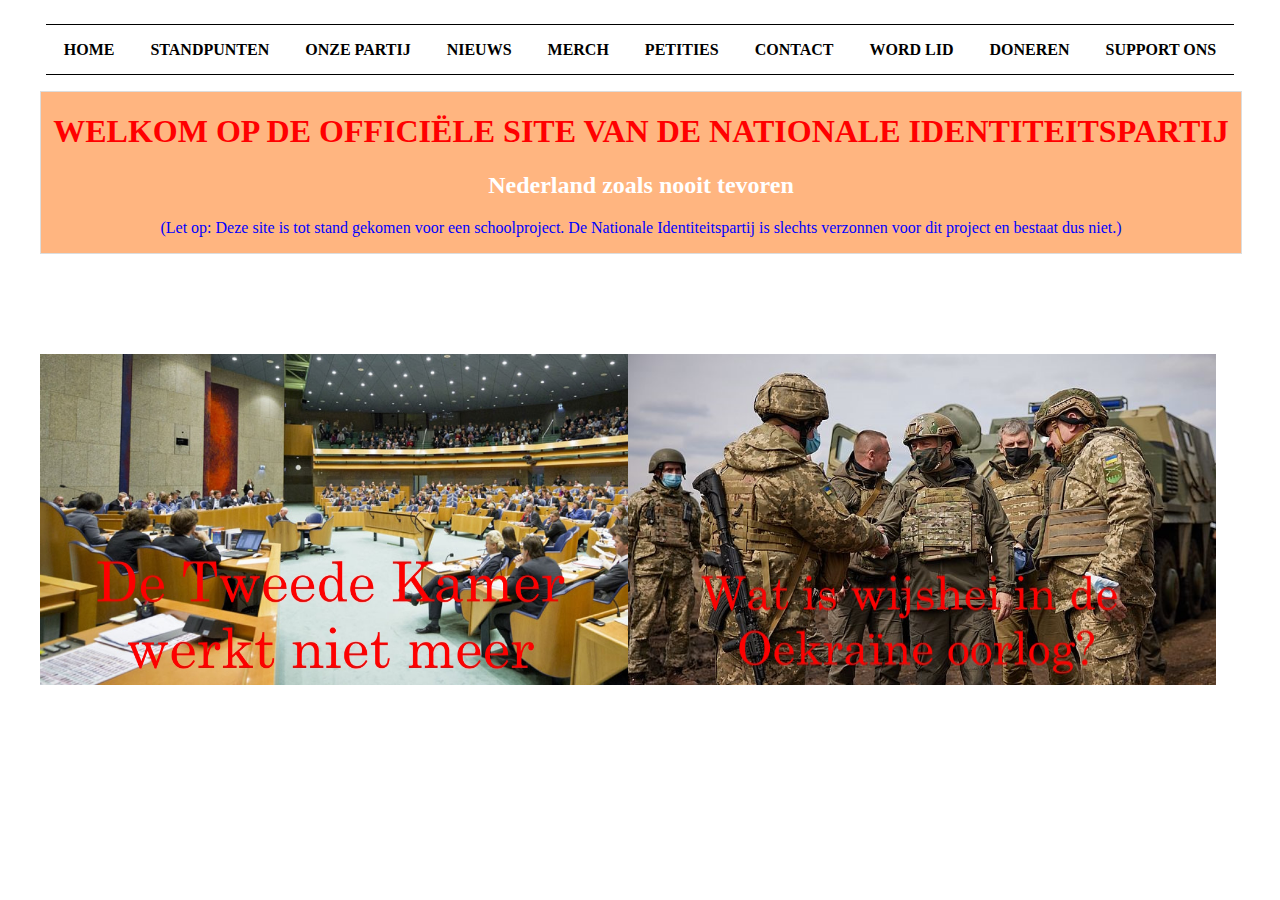
<file: index.html>
<!DOCTYPE html>
<html>
    <head>
        <title>De Offici&euml;le NIP Website</title>
        <link rel="stylesheet" href="style.css">
        <link rel="icon" type="image/x-icon" href="NIPLOGO.png">
    </head>
    <body>
        <div id="wrapper">

            <nav>
                <a id="focus" href="index.html">HOME</a>
                <a href="standpunten.html">STANDPUNTEN</a>
                <a href="partij.html">ONZE PARTIJ</a>
                <a href="nieuws.html">NIEUWS</a>
                <a href="winkel.html">MERCH</a>
                <a href="petities.html">PETITIES</a>
                <a href="contact.html">CONTACT</a>
                <a href="lid.html">WORD LID</a>
                <a href="doneer.html">DONEREN</a>
                <a href="support.html">SUPPORT ONS</a>
            </nav>
            
            <div id="homeblock">
                <h1 class="center">
                    WELKOM OP DE OFFICIËLE SITE VAN DE NATIONALE IDENTITEITSPARTIJ
                </h1>
                <h2 class="center">
                    Nederland zoals nooit tevoren
                </h2>
                <p class="center">
                    (Let op: Deze site is tot stand gekomen voor een schoolproject. De Nationale Identiteitspartij is slechts verzonnen voor dit project en bestaat dus niet.)
                </p>
            </div>

            <div class="image">
                <img src="tweedekamer.jpg" width="100%">
            </div>
            <div class="image">
                <img src="oekraïne.jpg" width="100%">
            </div>
            

        </div>
    </body>
</html>
</file>
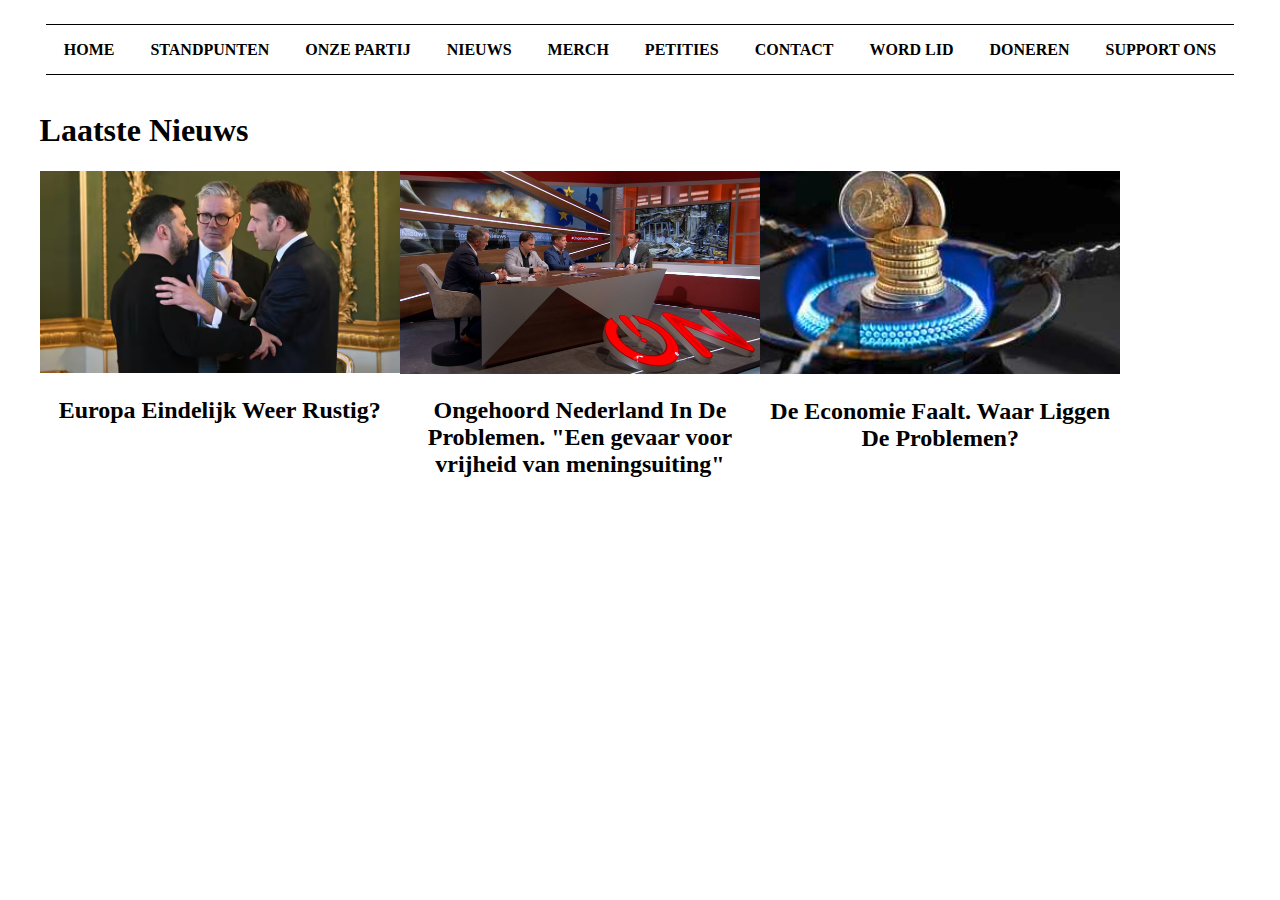
<file: nieuws.html>
<!DOCTYPE html>
<html>
    <head>
        <title>De Offici&euml;le NIP Website</title>
        <link rel="stylesheet" href="style.css">
        <link rel="icon" type="image/x-icon" href="NIPLOGO.png">
    </head>
    <body>
        <div id="wrapper">


            <nav>
                <a  href="index.html">HOME</a>
                <a href="standpunten.html">STANDPUNTEN</a>
                <a href="partij.html">ONZE PARTIJ</a>
                <a id="focus"href="nieuws.html">NIEUWS</a>
                <a href="winkel.html">MERCH</a>
                <a href="petities.html">PETITIES</a>
                <a href="contact.html">CONTACT</a>
                <a href="lid.html">WORD LID</a>
                <a href="doneer.html">DONEREN</a>
                <a href="support.html">SUPPORT ONS</a>
            </nav>
            
            <h1>Laatste Nieuws</h1>
            
            <div class="article"><style></style>
                <a href="https://www.nu.nl/spanningen-oekraine/6347777/britse-premier-starmer-kondigt-coalitie-van-oekrainehelpers-aan.html"><img src="Verandering_europa.png" width="100%"></a>
                <h2>Europa Eindelijk Weer Rustig?</h2>
                <a href="https://www.nu.nl/315003/video/israel-stuurt-hulpgoederen-voor-gaza-terug-naar-egypte.html"></a>
            </div >
            <div class="article">
                <a href="https://ongehoordnederland.tv/244250/tv-programmas/ongehoord-nieuws/ongehoord-nieuws-221-corona-eu-leger-en-gronings-gas/"><img src="ongehoord_nieuws.jpg" width="100%"></a>
                <h2>Ongehoord Nederland In De Problemen. "Een gevaar voor vrijheid van meningsuiting"</h2>
            </div>
            <div class="article">
                <a href="https://www.telegraaf.nl/financieel/137626038/belasting-op-gas-explodeert-in-tien-jaar-vooral-huurders-en-lage-inkomens-dupe"><img src="Oorlog.jpg" width="100%"></a>
                <h2>De Economie Faalt. Waar Liggen De Problemen?</h2>
            </div>

        </div>
    </body>
</html>
</file>
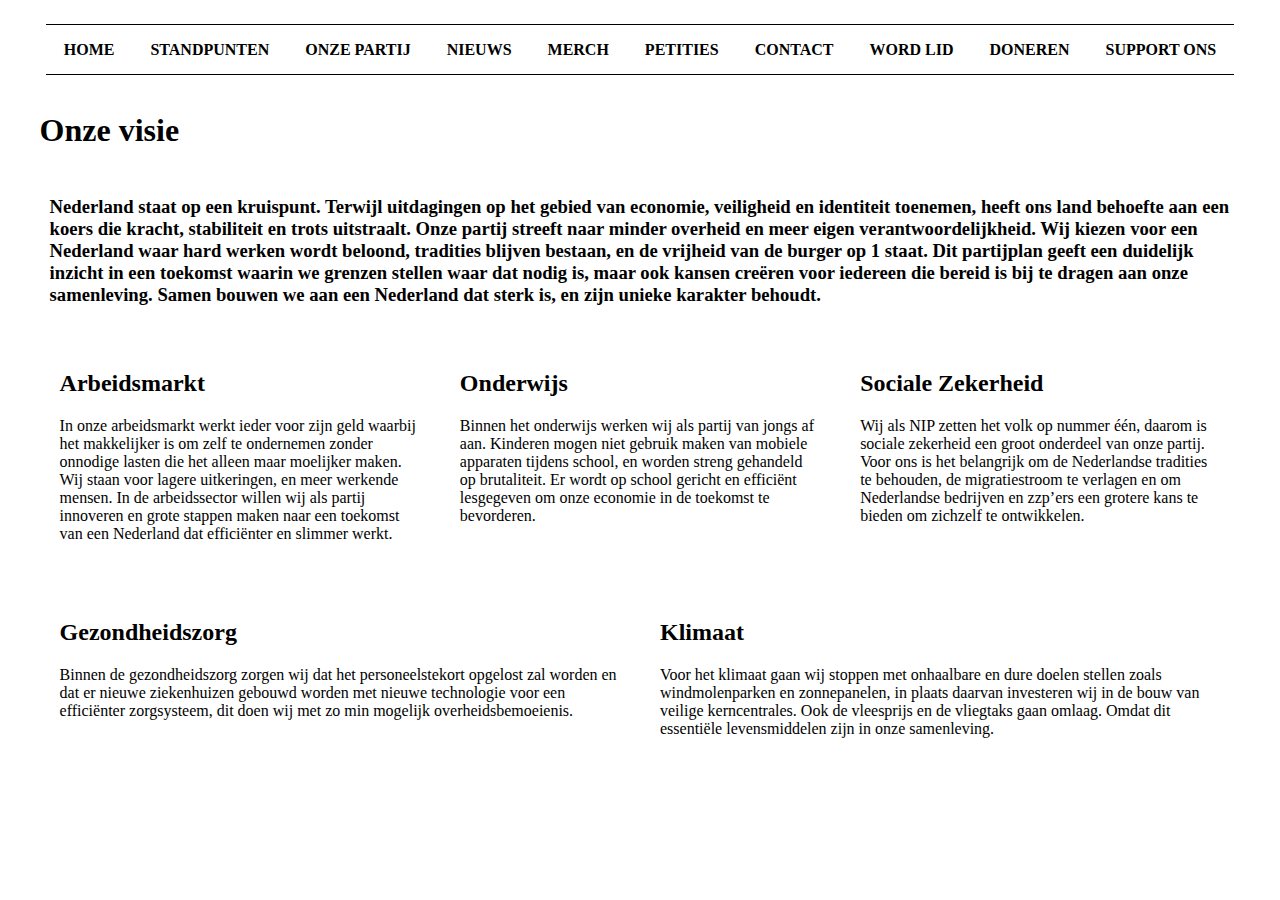
<file: partij.html>
<!DOCTYPE html>
<html>
    <head>
        <title>De Offici&euml;le NIP Website</title>
        <link rel="stylesheet" href="style.css">
        <link rel="icon" type="image/x-icon" href="NIPLOGO.png">
    </head>
    <body>
        <div id="wrapper">


            <nav>
                <a href="index.html">HOME</a>
                <a href="standpunten.html">STANDPUNTEN</a>
                <a id="focus" href="partij.html">ONZE PARTIJ</a>
                <a href="nieuws.html">NIEUWS</a>
                <a href="winkel.html">MERCH</a>
                <a href="petities.html">PETITIES</a>
                <a href="contact.html">CONTACT</a>
                <a href="lid.html">WORD LID</a>
                <a href="doneer.html">DONEREN</a>
                <a href="support.html">SUPPORT ONS</a>
            </nav>

            <div>
                <div class="container">
                    <h1 class="center">
                        Onze visie 
                    </h1>

                    <h4 id="onze_visie">Nederland staat op een kruispunt. Terwijl uitdagingen op het gebied van economie, veiligheid en identiteit toenemen, heeft ons land behoefte aan een koers die kracht, stabiliteit en trots uitstraalt. 
                        Onze partij streeft naar minder overheid en meer eigen verantwoordelijkheid. 
                        Wij kiezen voor een Nederland waar hard werken wordt beloond, tradities blijven bestaan, en de vrijheid van de burger op 1 staat.
                        Dit partijplan geeft een duidelijk inzicht in een toekomst waarin we grenzen stellen waar dat nodig is, maar ook kansen creëren voor iedereen die bereid is bij te dragen aan onze samenleving. 
                        Samen bouwen we aan een Nederland dat sterk is, en zijn unieke karakter behoudt.</h4>

                    <div class="partijprogramma">
                        <h2>Arbeidsmarkt</h2>
                        <p>In onze arbeidsmarkt werkt ieder voor zijn geld waarbij het makkelijker is om zelf te ondernemen zonder onnodige lasten die het alleen maar moelijker maken. 
                            Wij staan voor lagere uitkeringen, en meer werkende mensen. 
                            In de arbeidssector willen wij als partij innoveren en grote stappen maken naar een toekomst van een Nederland dat efficiënter en slimmer werkt.</p>   
                    </div >
                    <div class="partijprogramma">
                        <h2>Onderwijs</h2>
                        <p>Binnen het onderwijs werken wij als partij van jongs af aan. Kinderen mogen niet gebruik maken van mobiele apparaten tijdens school, en worden streng gehandeld op brutaliteit. 
                            Er wordt op school gericht en efficiënt lesgegeven om onze economie in de toekomst te bevorderen. </p>
                    </div>
                    <div class="partijprogramma">
                        <h2>Sociale Zekerheid </h2>
                        <p>Wij als NIP zetten het volk op nummer één, daarom is sociale zekerheid een groot onderdeel van onze partij. 
                            Voor ons is het belangrijk om de Nederlandse tradities te behouden, de migratiestroom te verlagen en om Nederlandse bedrijven en zzp’ers een grotere kans te bieden om zichzelf te ontwikkelen. </p>
                    </div>
                </div>
                <div class="secondrow-container">
                    <div class="partijprogramma_secondrow">
                        <h2>Gezondheidszorg</h2>
                        <p>Binnen de gezondheidszorg zorgen wij dat het personeelstekort opgelost zal worden en dat er nieuwe ziekenhuizen gebouwd worden met nieuwe technologie voor een efficiënter zorgsysteem, 
                            dit doen wij met zo min mogelijk overheidsbemoeienis. </p>
                    </div>
                    <div class="partijprogramma_secondrow">
                        <h2>Klimaat</h2>    
                        <p>Voor het klimaat gaan wij stoppen met onhaalbare en dure doelen stellen zoals windmolenparken en zonnepanelen, in plaats daarvan investeren wij in de bouw van veilige kerncentrales. 
                            Ook de vleesprijs en de vliegtaks gaan omlaag. Omdat dit essentiële levensmiddelen zijn in onze samenleving. </p>
                    </div>
                </div>
            </div>

        </div>
    </body>
</html>
</file>
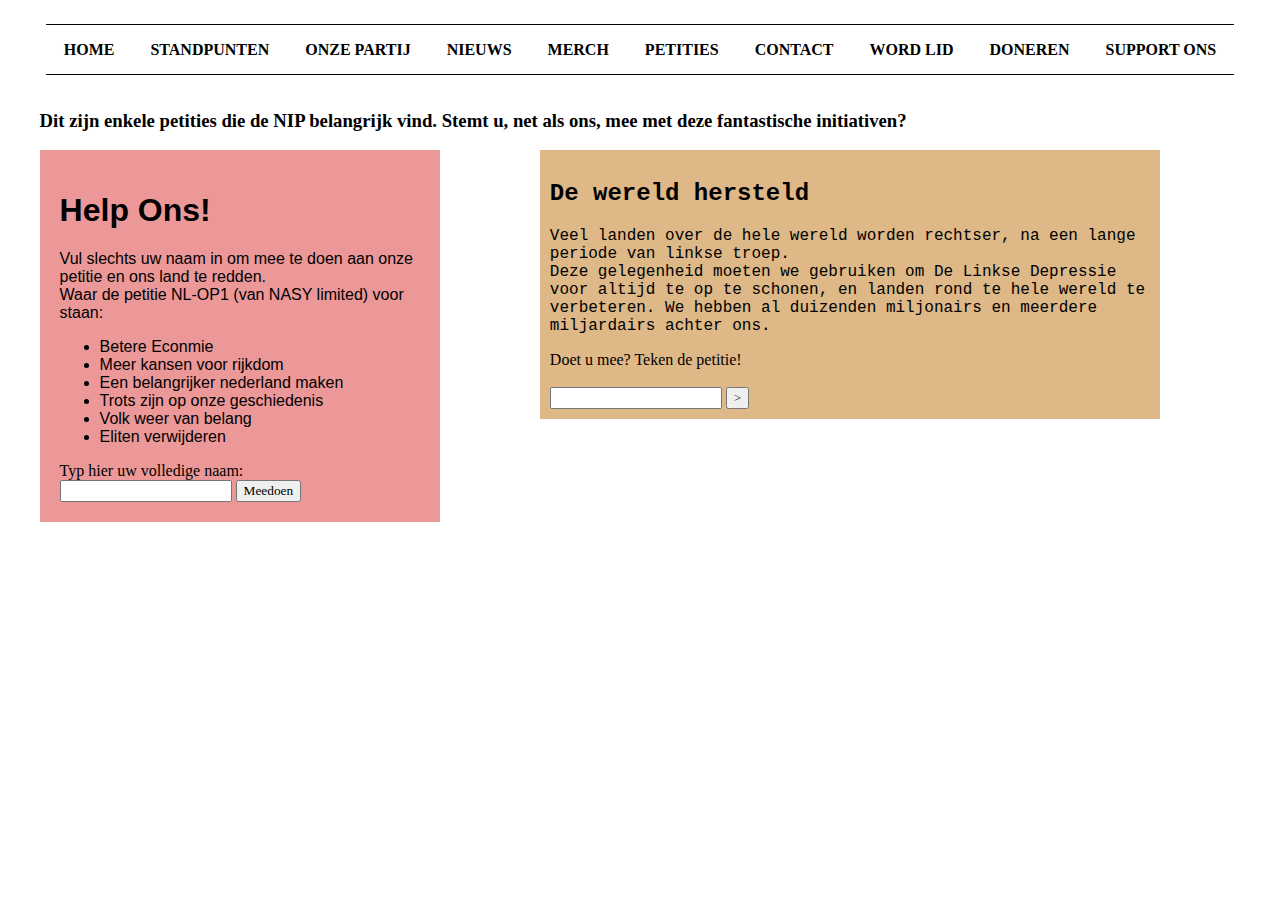
<file: petities.html>
<!DOCTYPE html>
<html>
    <head>
        <title>De Offici&euml;le NIP Website</title>
        <link rel="stylesheet" href="style.css">
        <link rel="icon" type="image/x-icon" href="NIPLOGO.png">
    </head>
    <body>
        <div id="wrapper">


            <nav>
                <a href="index.html">HOME</a>
                <a href="standpunten.html">STANDPUNTEN</a>
                <a href="partij.html">ONZE PARTIJ</a>
                <a href="nieuws.html">NIEUWS</a>
                <a href="winkel.html">MERCH</a>
                <a id="focus" href="petities.html">PETITIES</a>
                <a href="contact.html">CONTACT</a>
                <a href="lid.html">WORD LID</a>
                <a href="doneer.html">DONEREN</a>
                <a href="support.html">SUPPORT ONS</a>
            </nav>

            <div>
                <h3>
                    Dit zijn enkele petities die de NIP belangrijk vind. Stemt u, net als ons, mee met deze fantastische initiativen?
                </h3>
            </div>

            <div id="petitie1">
                <h1>
                    Help Ons!
                </h1>

                <p>
                    Vul slechts uw naam in om mee te doen aan onze petitie en ons land te redden. <br>
                    Waar de petitie NL-OP1 (van NASY limited) voor staan:
                </p>
                <p>
                    <ul>
                        <li>Betere Econmie</li>
                        <li>Meer kansen voor rijkdom</li>
                        <li>Een belangrijker nederland maken</li>
                        <li>Trots zijn op onze geschiedenis</li>
                        <li>Volk weer van belang</li>
                        <li>Eliten verwijderen</li>
                    </ul> 
                </p>
                <form>
                    <label>Typ hier uw volledige naam: </label><br>
                    <input type="text">
                    <input type="button" value="Meedoen">
                </form>
            </div>

            <div id="petitie2">
                <h2>
                    De wereld hersteld
                </h2>
                <p>
                    Veel landen over de hele wereld worden rechtser, na een lange periode van linkse troep.<br> Deze gelegenheid moeten we gebruiken om De Linkse Depressie voor altijd te op te schonen, en landen rond te hele wereld te verbeteren. We hebben al duizenden miljonairs en meerdere miljardairs achter ons.
                </p>
                <form>
                    <label>Doet u mee? Teken de petitie!</label><br><br>
                    <input type="text">
                    <input type="button" value=">"
                </form>
            </div>

        </div>
    </body>
</html>
</file>
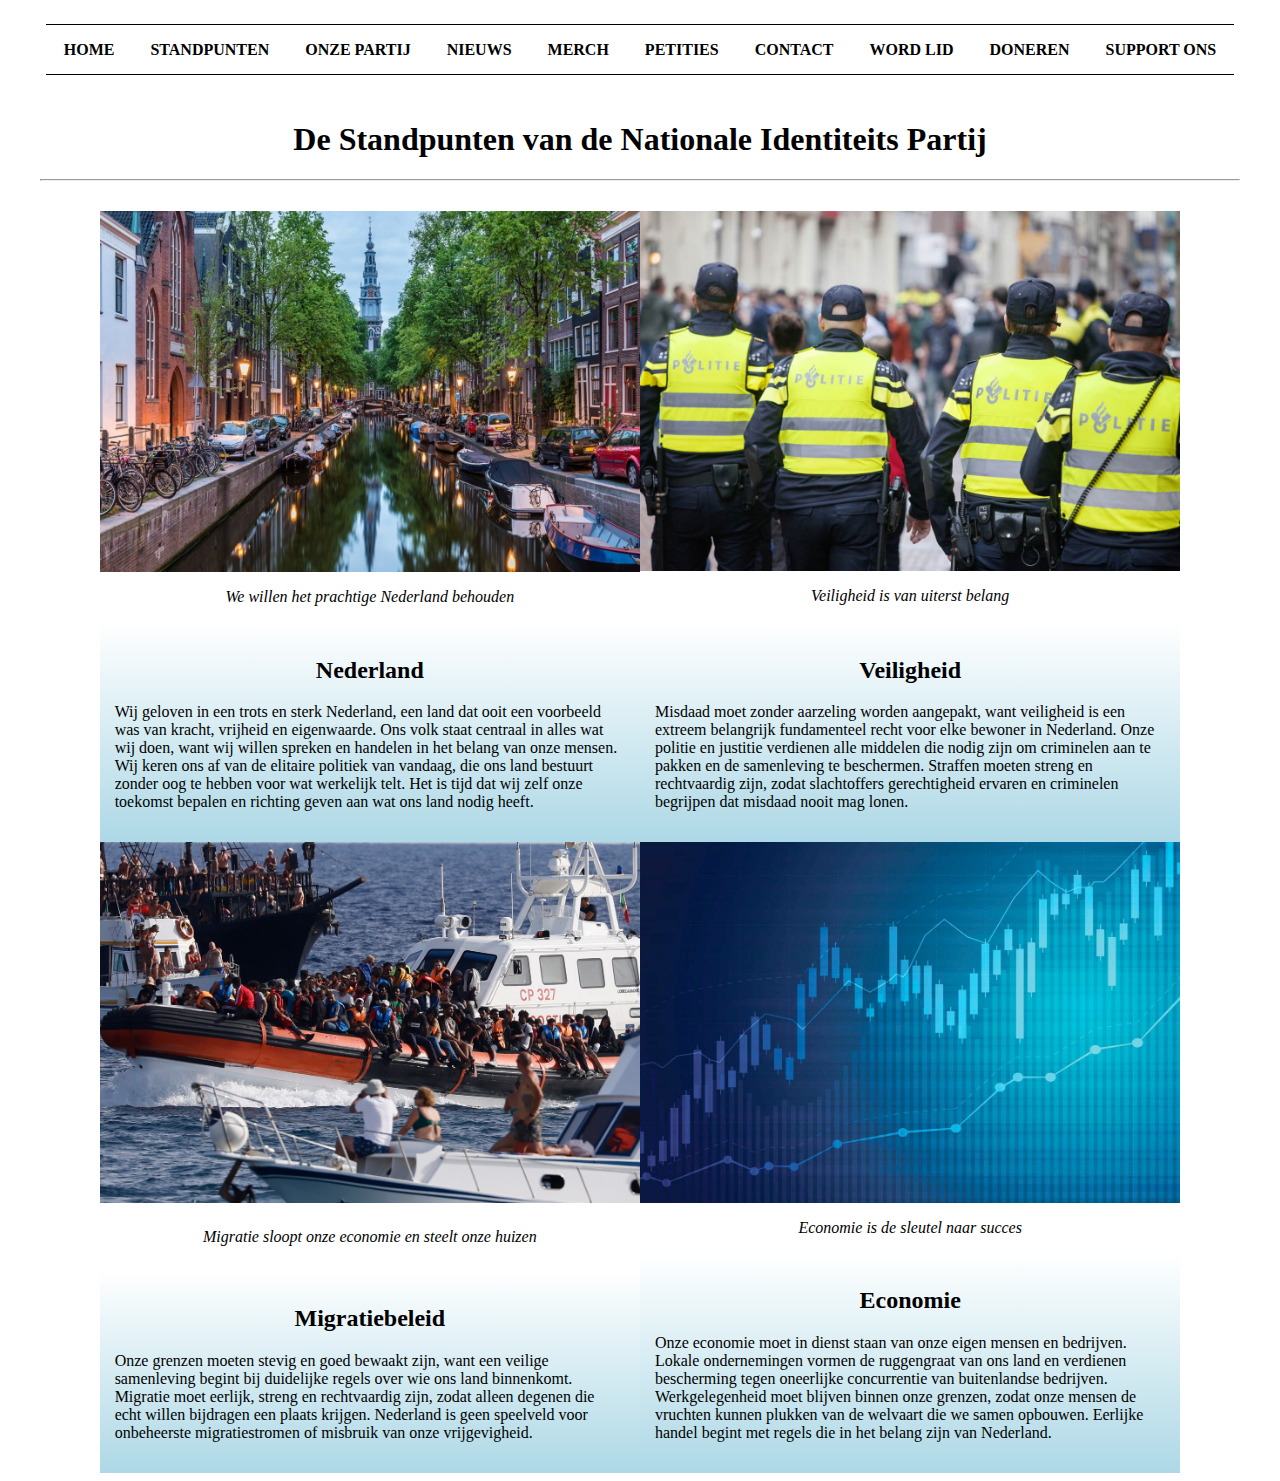
<file: standpunten.html>
<!DOCTYPE html>
<html>
    <head>
        <title>De Offici&euml;le NIP Website</title>
        <link rel="stylesheet" href="style.css">
        <link rel="icon" type="image/x-icon" href="NIPLOGO.png">
    </head>
    <body>
        <div id="wrapper">


            <nav>
                <a href="index.html">HOME</a>
                <a id="focus" href="standpunten.html">STANDPUNTEN</a>
                <a href="partij.html">ONZE PARTIJ</a>
                <a href="nieuws.html">NIEUWS</a>
                <a href="winkel.html">MERCH</a>
                <a href="petities.html">PETITIES</a>
                <a href="contact.html">CONTACT</a>
                <a href="lid.html">WORD LID</a>
                <a href="doneer.html">DONEREN</a>
                <a href="support.html">SUPPORT ONS</a>
            </nav>
            
            <div id="Hstand">
                <h1>De Standpunten van de Nationale Identiteits Partij</h1>
                <hr>
            </div>
            
            
            <div id="grid">
                    <div class="standpunt">
                        <img src="amsterdam.jpeg" width="100%">
                        <p class="i">We willen het prachtige Nederland behouden</p>
                        
                        <div class="standpunten">
                            <h2 class="center">Nederland</h2>
                            <p>Wij geloven in een trots en sterk Nederland, een land dat ooit een voorbeeld was van kracht, vrijheid en eigenwaarde. 
                                Ons volk staat centraal in alles wat wij doen, want wij willen spreken en handelen in het belang van onze mensen. 
                                Wij keren ons af van de elitaire politiek van vandaag, die ons land bestuurt zonder oog te hebben voor wat werkelijk telt. 
                                Het is tijd dat wij zelf onze toekomst bepalen en richting geven aan wat ons land nodig heeft.</p>
                        </div>
                    </div>

                    <div class="standpunt">
                        <img src="politie.jpg" width="100%">
                        <p class="i">Veiligheid is van uiterst belang</p>
                        <div class="standpunten">
                            <h2 class="center">Veiligheid</h2>
                            <p>Misdaad moet zonder aarzeling worden aangepakt, want veiligheid is een extreem belangrijk fundamenteel recht voor elke bewoner in Nederland. 
                                Onze politie en justitie verdienen alle middelen die nodig zijn om criminelen aan te pakken en de samenleving te beschermen. 
                                Straffen moeten streng en rechtvaardig zijn, zodat slachtoffers gerechtigheid ervaren en criminelen begrijpen dat misdaad nooit mag lonen.
                            </p>
                        </div>
                </div>
                    <div class="standpunt">
                        <img src="migratie.jpg" width="100%">
                        <p class="i">Migratie sloopt onze economie en steelt onze huizen</p>
                        <div class="standpunten">
                            <h2 class="center">Migratiebeleid</h2>
                            <p>Onze grenzen moeten stevig en goed bewaakt zijn, want een veilige samenleving begint bij duidelijke regels over wie ons land binnenkomt. 
                                Migratie moet eerlijk, streng en rechtvaardig zijn, zodat alleen degenen die echt willen bijdragen een plaats krijgen. 
                                Nederland is geen speelveld voor onbeheerste migratiestromen of misbruik van onze vrijgevigheid.
                            </p>
                        </div>
                    </div>
                    <div class="standpunt">
                        <img src="Nederlandse-economie.jpg" width="100%">
                        <p class="i">Economie is de sleutel naar succes</p>
                        <div class="standpunten">
                            <h2 class="center">Economie</h2>
                            <p>Onze economie moet in dienst staan van onze eigen mensen en bedrijven. 
                                Lokale ondernemingen vormen de ruggengraat van ons land en verdienen bescherming tegen oneerlijke concurrentie van buitenlandse bedrijven. 
                                Werkgelegenheid moet blijven binnen onze grenzen, zodat onze mensen de vruchten kunnen plukken van de welvaart die we samen opbouwen. 
                                Eerlijke handel begint met regels die in het belang zijn van Nederland.
                            </p>
                        </div>
                    </div>
            </div>

        </div>
    </body>
</html>
</file>
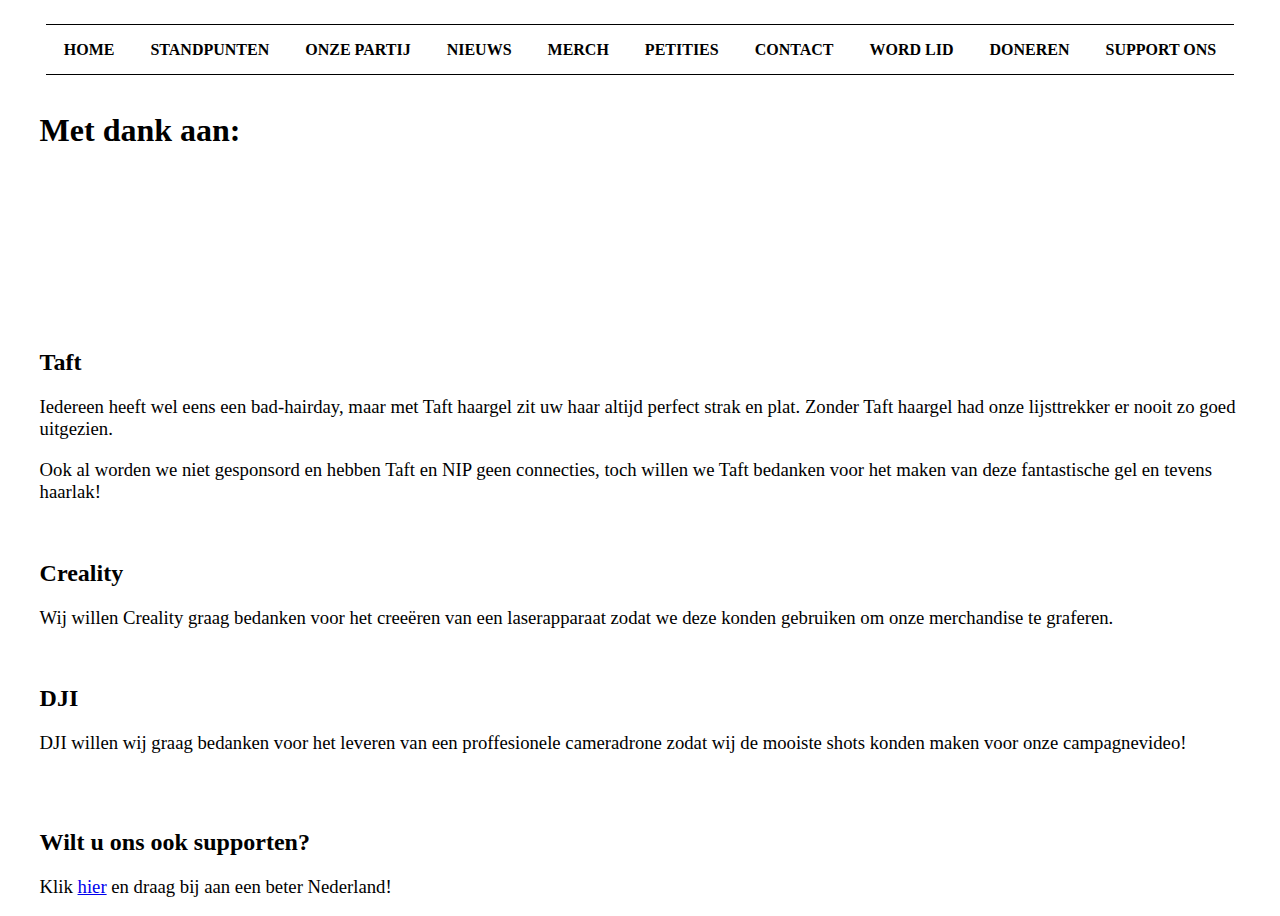
<file: support.html>
<!DOCTYPE html>
<html>
    <head>
        <title>De Offici&euml;le NIP Website</title>
        <link rel="stylesheet" href="style.css">
        <link rel="icon" type="image/x-icon" href="NIPLOGO.png">
    </head>
    <body>
        <div id="wrapper">


            <nav>
                <a href="index.html">HOME</a>
                <a href="standpunten.html">STANDPUNTEN</a>
                <a href="partij.html">ONZE PARTIJ</a>
                <a href="nieuws.html">NIEUWS</a>
                <a href="winkel.html">MERCH</a>
                <a href="petities.html">PETITIES</a>
                <a href="contact.html">CONTACT</a>
                <a href="lid.html">WORD LID</a>
                <a href="doneer.html">DONEREN</a>
                <a id="focus" href="support.html">SUPPORT ONS</a>
            </nav>
            <h1><style>h1{font-family: "Lucida Handwriting"; margin-bottom:200px;} </style>Met dank aan:</h1>

            <style>h3{font-weight: normal};</style>
            <h2>Taft</h2>
            <h3>Iedereen heeft wel eens een bad-hairday, maar met Taft haargel zit uw haar altijd perfect strak en plat. Zonder Taft haargel had onze lijsttrekker er nooit zo goed uitgezien.</h3>
            <h3>Ook al worden we niet gesponsord en hebben Taft en NIP geen connecties, toch willen we Taft bedanken voor het maken van deze fantastische gel en tevens haarlak!</h3>
            <br>
            <h2>Creality</h2>
            <h3>Wij willen Creality graag bedanken voor het creeëren van een laserapparaat zodat we deze konden gebruiken om onze merchandise te graferen.</h3>
            <br>
            <h2>DJI</h2>
            <h3>DJI willen wij graag bedanken voor het leveren van een proffesionele cameradrone zodat wij de mooiste shots konden maken voor onze campagnevideo!</h3>
            <br>
            <br>
            <h2>Wilt u ons ook supporten?</h2>
            <h3>Klik <a href="https://www.ing.nl/payreq/m/?trxid=JA2OikZiUWuDv0xDxH8aZna06zZTBrge">hier</a> en draag bij aan een beter Nederland!</h3>
        </div>
    </body>
</html>
</file>
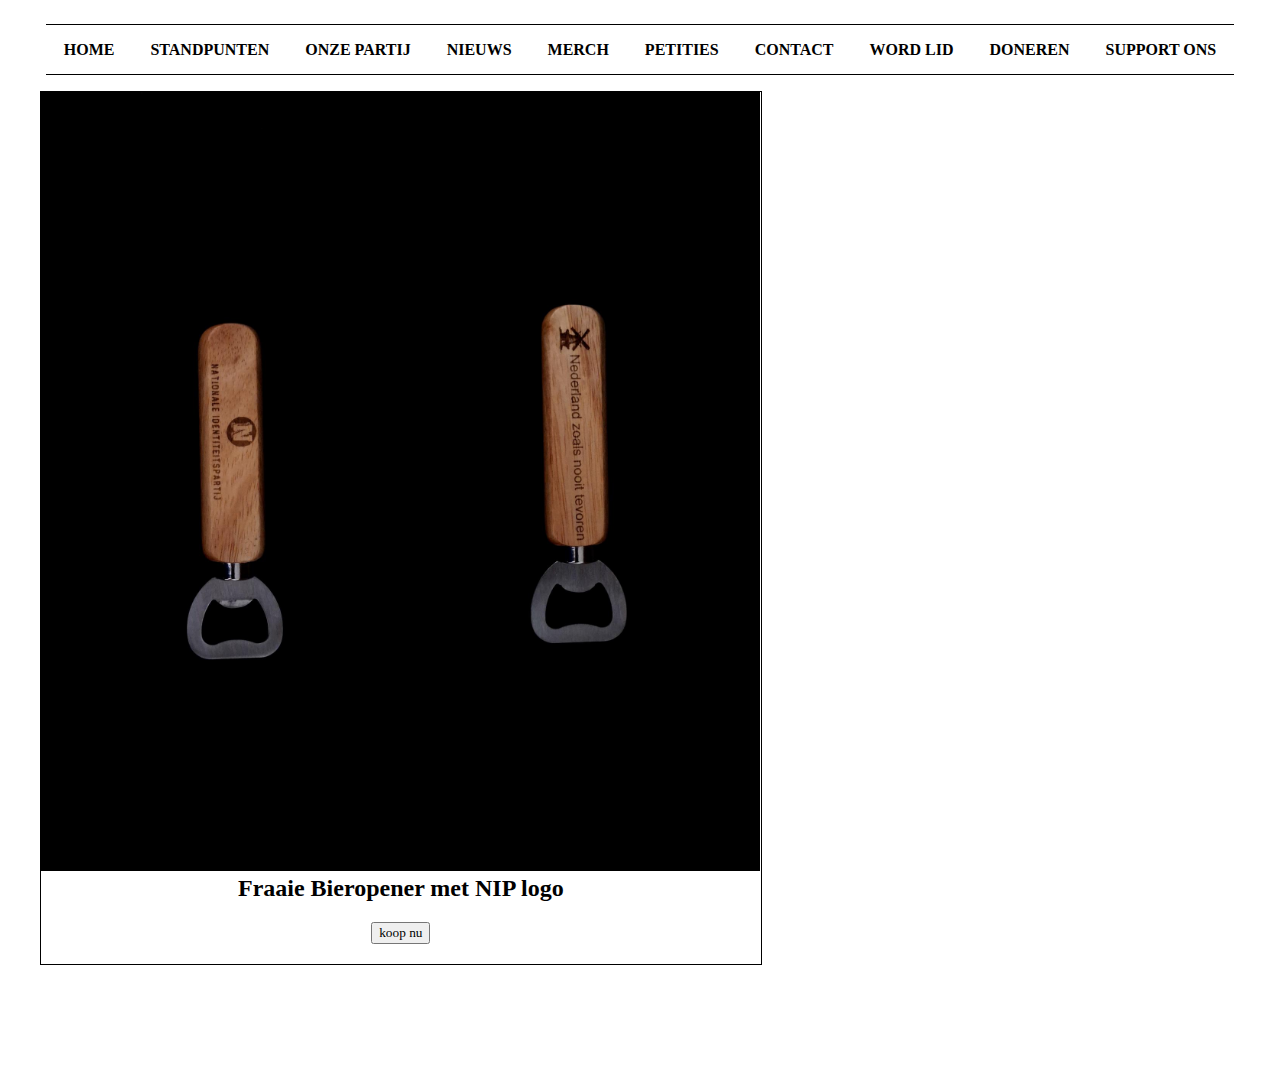
<file: winkel.html>
<!DOCTYPE html>
<html>
    <head>
        <title>De Offici&euml;le NIP Website</title>
        <link rel="stylesheet" href="style.css">
        <link rel="icon" type="image/x-icon" href="NIPLOGO.png">
    </head>
    <body>
        <div id="wrapper">


            <nav>
                <a href="index.html">HOME</a>
                <a href="standpunten.html">STANDPUNTEN</a>
                <a href="partij.html">ONZE PARTIJ</a>
                <a href="nieuws.html">NIEUWS</a>
                <a id="focus" href="winkel.html">MERCH</a>
                <a href="petities.html">PETITIES</a>
                <a href="contact.html">CONTACT</a>
                <a href="lid.html">WORD LID</a>
                <a href="doneer.html">DONEREN</a>
                <a href="support.html">SUPPORT ONS</a>
            </nav>
            <div class="article">
                <img src="bieropener1.jpg" width="100%">
            </div>
            <div id="float">
            <img src="bieropener2.jpg" width="100%">
            </div>
            <div id="textwinkel">
            <h2>Fraaie Bieropener met NIP logo</h2>
                <a href="https://betaalverzoek.rabobank.nl/betaalverzoek/?id=yzYr-1M4RBeJ7DH39YSlww"><input class="center" type="button" value="koop nu"></a>
            </div>
        </div>
    </body>
</html>
</file>
<file: style.css>
*{
    font-family: century, "times new roman",  serif;
}

#center{
    margin-left: auto;
    text-align: center;
    align-self: center;
}

#textwinkel{
    width: 60%;
    margin-bottom: 100px;
    padding-bottom:20px;
    padding-top: 20px;
    border: 0.5px solid black;
    text-align: center;
}


nav {
    display: flex;
    flex-wrap: nowrap; /* Voorkomt dat items naar een nieuwe regel springen */
    justify-content: center; /* Houdt de items netjes gecentreerd */
    overflow-x: auto; /* Scrollbaar als het te breed wordt */
    white-space: nowrap; /* Zorgt dat tekst niet afbreekt */
    padding: 16px;
    background-color: white;
}

nav a {
    color: black;
    text-decoration: none;
    font-weight: bold;
    padding: 15.5px 18px;
    flex-shrink: 0; /* Voorkomt dat links kleiner worden */
    text-align: center;
    border-top: 1px solid black;
    border-bottom: 1px solid black;
}

nav a:hover{
    background-image : url("https://flagcdn.com/w80/nl.png");
}

#focus{
    background-image : url("https://flagcdn.com/w80/nl.png");
}

/*    Homepagine images aanpassen    */
.image{
    width: 49%;
    float: left;
    transition: width 0.4s;
}

.image:hover{
    width: 50%;

}


/*    voor de tekst op de homepagina    */
#homeblock{
    margin-bottom: 100px;
    width: 100%;
    margin-left: auto;
    margin-right: auto;
    border: 1px solid #DDD;
    background-color: #ffB580;
}
#homeblock h1{
    color: red;
}
#homeblock h2{
    color: white;
}
#homeblock p{
    color: blue;
}


#float{
    width: 30%;
    float: left;
}


/*    voor de pagina "standpunten" */
#Hstand{
    text-align: center;
    margin-top: 30px;
    margin-bottom: 30px;
    width: 100%;
}





#grid {
    display: grid;
    grid-template-columns: repeat(2, 1fr);
    max-width: 90%;
    margin: auto;
    align-items: start; /* Zorgt ervoor dat alle items bovenaan beginnen */
}

.standpunt {
    display: flex;
    flex-direction: column;
    justify-content: space-between; /* Zorgt ervoor dat inhoud evenredig wordt verdeeld */
    height: 100%; /* Zorgt dat alle items even hoog worden */
}


.standpunten{
    background-image: linear-gradient(white, rgb(173, 216, 230));
    padding: 15px;
}



/*    voor alle aticles (stukjes tekst) op de website    */
.article{
    width: 30%;
    float: left;
    text-align: center;
}



/*  voor het partij.html bestand    */
#onze_visie {
    margin-left: 10px;
}

/* Chatgpt gekookt */
.container {
    display: flex;
    flex-wrap: wrap; /* Laat de items naar een nieuwe regel gaan bij kleinere schermen */
    justify-content: space-between; /* Verdeel de ruimte mooi tussen de secties */
    align-items: flex-start; /* Zorgt ervoor dat alles bovenaan uitlijnt */
}

.text-sectie {
    display: flex;
    flex-wrap: wrap;
    width: 70%; /* 70% voor de tekst */
    justify-content: space-between;
}

.partijprogramma {
    flex: 1 1 calc(30% - 20px); /* Laat de tekstblokken netjes naast elkaar staan */
    padding: 20px;
    box-sizing: border-box;
}

.secondrow-container {
    display: flex;
    flex-wrap: wrap;
    width: 100%;
    justify-content: space-between;
}

.partijprogramma_secondrow {
    flex: 1 1 calc(45% - 20px);
    padding: 20px;
    box-sizing: border-box;
}


/*    voor de doneer pagina    */
#doneer{
    margin:auto;
    width: 55%;
}

#doneer a{
    color: rgb(200,0,0);
    font-weight: 5;
    text-decoration: none;
}

#doneer a:hover{
    color: rgb(255,0,0);
    font-weight: bolder;
    font-size: 14pt;
    
}

/*  Voor de Petities pagina */
#petitie1{
    float: left;
    padding: 20px;
    width: 30%;
    background-color: #ec9898;
    
}
#petitie1 p, #petitie1 h1, #petitie1 li{
    font-family: Verdana, Geneva, Tahoma, sans-serif;
}
#petitie2{
    padding: 10px;
    margin-left: 100px;
    float: left;
    width: 50%;
    background-color: burlywood;
}
#petitie2 p, #petitie2 h2, #petitie2 li{
    font-family: 'Courier New', Courier, monospace;
}

/*  Nieuws  */
#nieuws1{
    text-align: center;
}


#wrapper{
    width: 95%;
    margin: auto;
}

.i{
    background-color: white;
    font-style: italic;
    width: 100%;
    text-align: center;
}

h4{
    font-size: 14pt;
}

.center{
    text-align: center;
}
</file>
